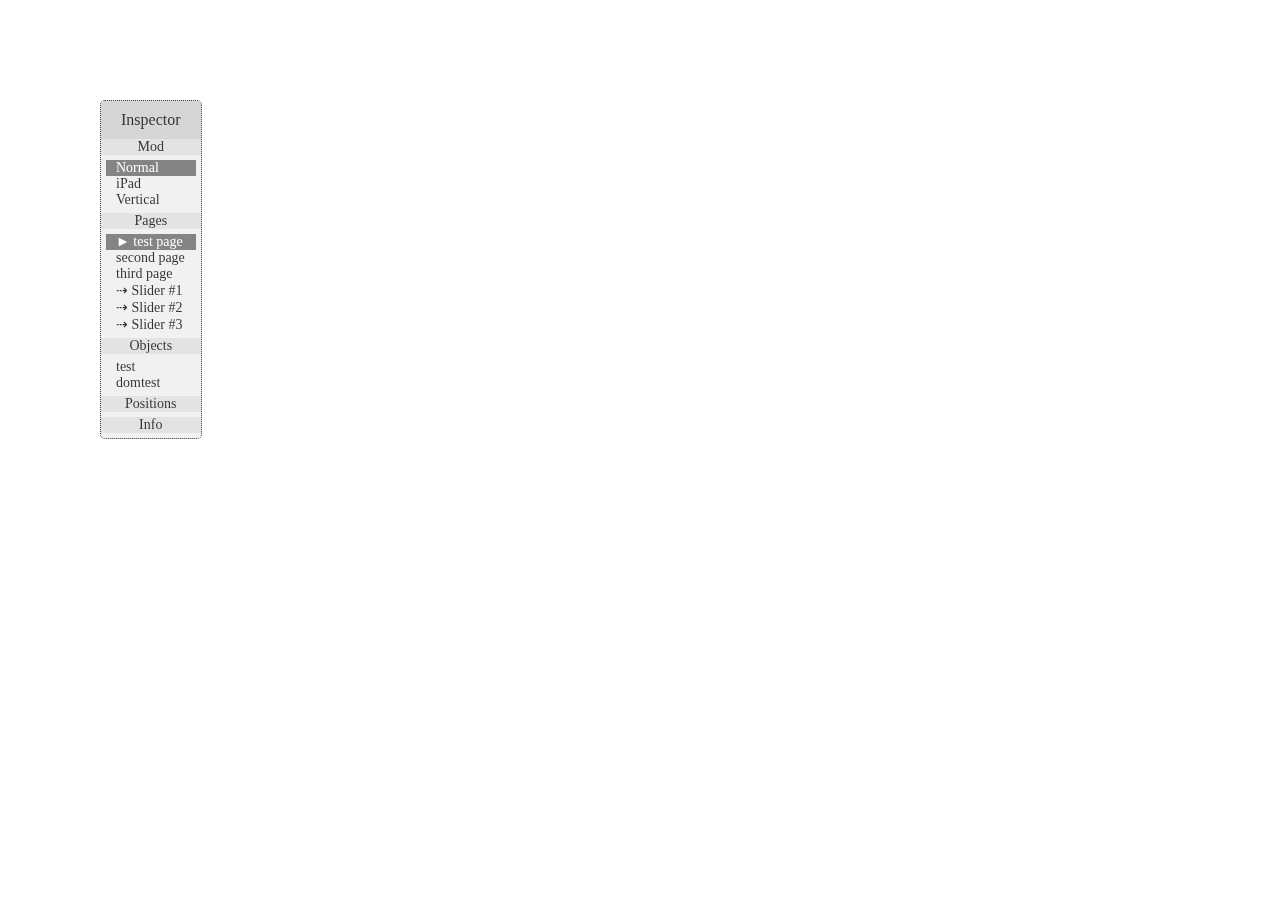
<file: index.html>
<meta http-equiv="Content-Type" content="text/html; charset=UTF-8">
<meta name="viewport" content="width=device-width">
<html>
<head>
    <!-- import jquery library -->
    <title></title>
    <script src="jquery.js"></script>
    <script src="jquery.rotate.js"></script>
    <script src="jquery-ui-1.11.4/jquery-ui.min.js"></script>
    <script src="library.js"></script>
    <script src="meta.js"></script>
    <script src="configurator.js"></script>
    <script src="inspector.js"></script>
    <script src="manager.js"></script>
    <script src="slider.js"></script>
    <script src="page.js"></script>
    <script src="object.js"></script>
    <link href="jquery-ui-1.11.4/jquery-ui.min.css" rel="stylesheet" type="text/css">
    <link href="keynote.css" rel="stylesheet" type="text/css">
    <link href="object.css" rel="stylesheet" type="text/css">
    <link href="inspector.css" rel="stylesheet" type="text/css">
    <script>
        
        // create meta and manager objects
        var meta = new meta();
        var manager = new manager();
		manager.mods = ["iPad", "Vertical"];
        
        // create objects
        var test = new object("test", meta);
        test.add_state(0, 0, 0, 0, 0);
        test.add_state(50, 0, 50, 200, 1);
		var test_complete = function(){
			console.log("Hello world");
		};
		test.add_callback(1, "complete", test_complete);
        test.add_state(50, 0, 50, 100, 1);
        test.auto_reset = false;
		
        var testa = new object("testa", meta);
        testa.add_state(150, 0, 50, 0, 1);
        testa.add_state(50, 0, 50, 0, 1);
        testa.add_state(-50, 0, 50, 0, 1);
        
        var testb = new object("testb", meta);
        testb.add_state(150, 0, 50, 0, 1);
        testb.add_state(50, 0, 50, 0, 1);
        testb.add_state(-50, 0, 50, 0, 1);
        
        var testc = new object("testc", meta);
        testc.add_state(150, 0, 50, 0, 1);
        testc.add_state(50, 0, 50, 0, 1);
        testc.add_state(-50, 0, 50, 0, 1);
		
		testa.default_exit_location = 2;
		testb.default_exit_location = 2;
		testc.default_exit_location = 2;
        
        var domtest = new object("domtest", meta);
        domtest.add_state(100, 100, 10, 100, 1);
        domtest.add_state(100, -100, 10, 100, 1);
		domtest.auto_reset = false;
        
        var test2 = new object("test2", meta);
        test2.add_state(50, 0, 100, 10, 0);
        test2.add_state(50, 0, 50, 220, 1);
        test2.add_easing(1, "easeOutElastic");
        test2.add_state(50, 0, 0, -10, 0);
        test2.default_exit_location = 2;
        
        var imgtest = new object("test3", meta);
        imgtest.add_state(-50, 0, 50, 0, 1);
        imgtest.add_size_transform(0, 100, -40, 100, -40);
        imgtest.add_state(50, 0, 50, 0, 1);
        imgtest.add_size_transform(1, 100, -40, 100, -40);
        imgtest.add_size_transform(1, 50, -40, 50, -40, 0);
        imgtest.add_state(25, 0, 25, 0, 1);
        imgtest.add_size_transform(2, 50, 0, 50, 0);
        imgtest.add_rotate_transform(2, 180);
        imgtest.auto_reset = false;
        imgtest.set_z_index(-1);
        imgtest.set_image_scale_mode("cover");

        // create pages
        var page1 = new page('test page', manager);
		var page1_callback = function() {
			console.log("Page Loaded");
		}
        manager.add(page1);
		page1.add_callback("animation_complete", page1_callback);
        page1.add(test, 1, 1000, 1000);
        page1.add(domtest, 1, 1000, 1000);
        
        var page2 = new page('second page', manager);
        manager.add(page2);
        page2.add(test, 2, 500, 1000);
        page2.add(test2, 1, 1000, 1000);
        page2.add(imgtest, 1, 0, 1000);
        
        var page3 = new page('third page', manager);
        manager.add(page3);
        page3.add(imgtest, 2, 0, 1000);
        page3.add(imgtest, 2, 1000, 1000);
		page3.add_callback("animation_complete", page1_callback);
		
		
		// slider
		pages1 = new page("Slider #1", manager);
		manager.add(pages1);
		pages1.add(testa, 1, 1000, 1000);
		pages1.add(domtest, 1, 1000, 1000);
        
		pages2 = new page("Slider #2", manager);
		manager.add(pages2);
		pages2.add(testb, 1, 1000, 1000);
		pages2.add(domtest, 1, 1000, 1000);
        
		pages3 = new page("Slider #3", manager);
		manager.add(pages3);
		pages3.add(testc, 1, 1000, 1000);
		pages3.add(domtest, 1, 1000, 1000);
		
		pages1.add(testa, 1, 2500, 1000);
		pages2.add(testb, 1, 2500, 1000);
		pages3.add(testc, 1, 2500, 1000);
		
		pages1.add_callback("animation_complete", page1_callback);
		
		testslider = new slider(manager);
		testslider.add(pages1);
		testslider.add(pages2);
		testslider.add(pages3);
		
		testslider.set_intro(page1);
		testslider.callback = function (id) {
			//console.log("id: "+ id);
		};
		
        // create inspector
        var inspector = new inspector(manager);
        
        // create listener
        $(window).resize(function(){
            meta.update();
            manager.refresh();
        });
 
        $(window).load(function(){
            inspector.enable("body");
            test.init("body", "<div>HELLO</div>");
            testa.init("body", "HELLOPAGE1");
            testb.init("body", "HELLOPAGE2");
            testc.init("body", "HELLOPAGE3");
            domtest.init_with_selector("#domtest");
            test2.init("body", "<div>WORLD</div>");
            imgtest.init_with_image("body", "img/test.jpg");
			
			testslider.init();
            
            manager.goto_page(0);
			
        });
    </script>
</head>
<body>
    <div id="domtest">
        <img src="img/icon.png">
        <p>Hello World</p>
    </div>
</body>
</html>
</file>
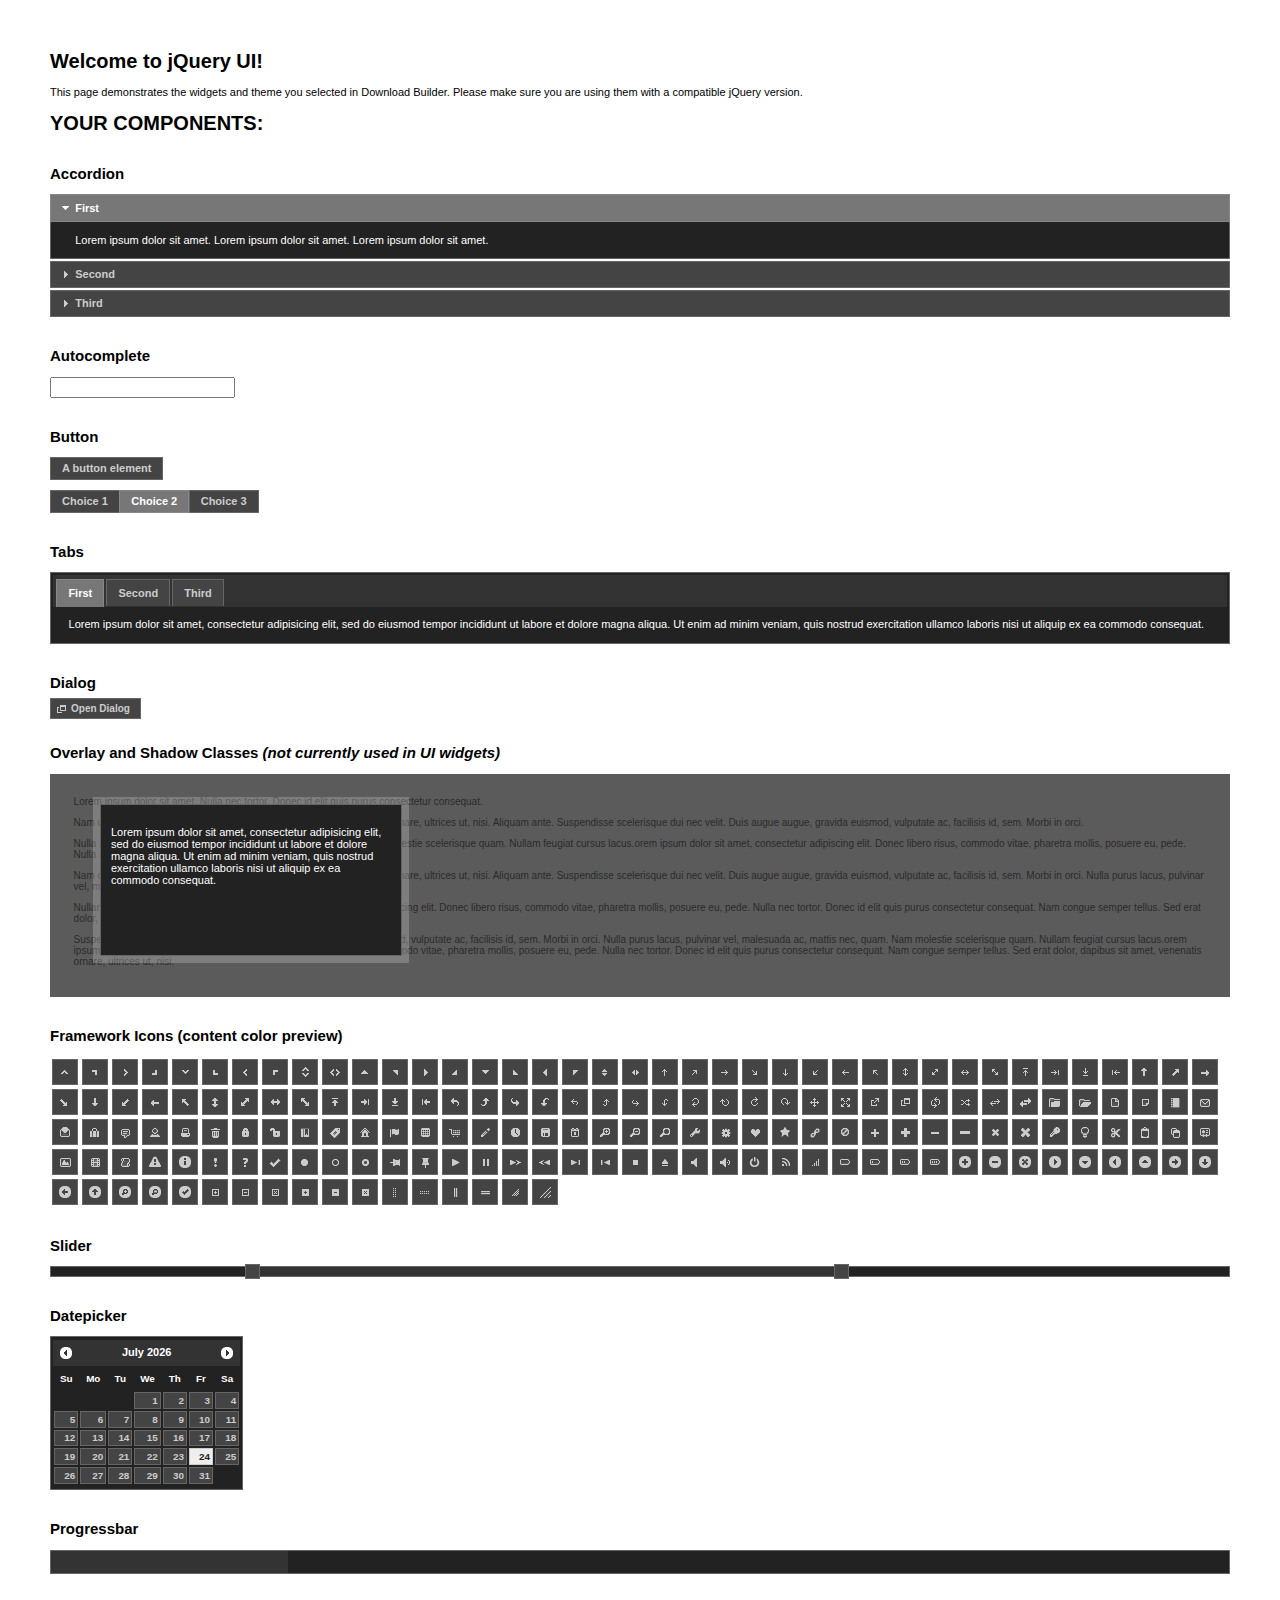
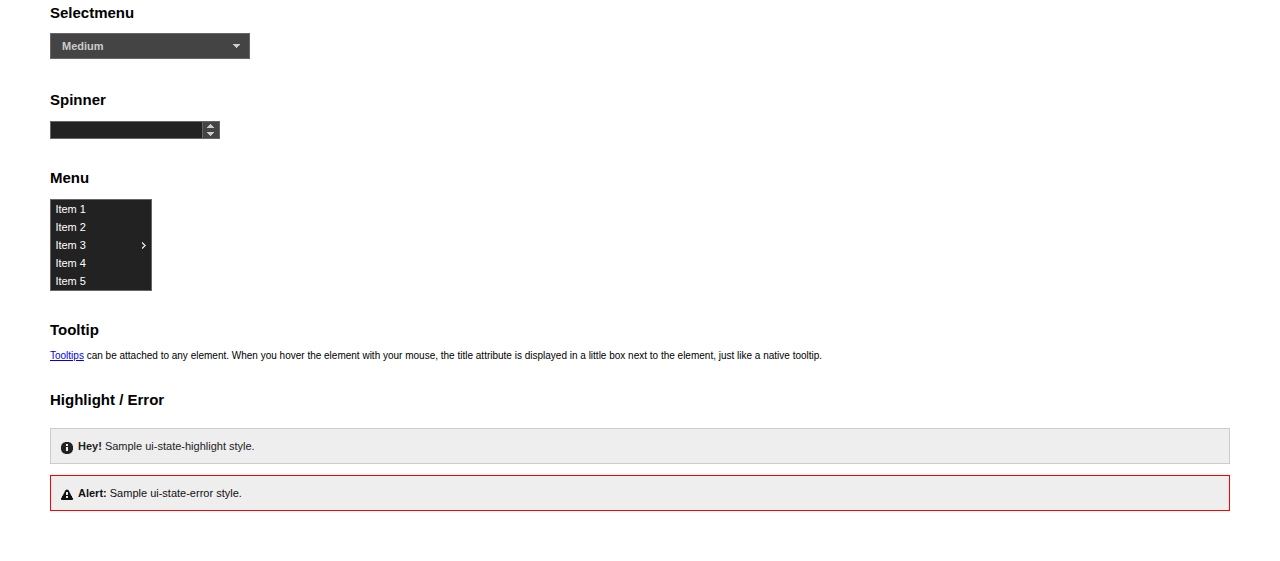
<file: jquery-ui-1.11.4/index.html>
<!doctype html>
<html lang="us">
<head>
	<meta charset="utf-8">
	<title>jQuery UI Example Page</title>
	<link href="jquery-ui.css" rel="stylesheet">
	<style>
	body{
		font: 62.5% "Trebuchet MS", sans-serif;
		margin: 50px;
	}
	.demoHeaders {
		margin-top: 2em;
	}
	#dialog-link {
		padding: .4em 1em .4em 20px;
		text-decoration: none;
		position: relative;
	}
	#dialog-link span.ui-icon {
		margin: 0 5px 0 0;
		position: absolute;
		left: .2em;
		top: 50%;
		margin-top: -8px;
	}
	#icons {
		margin: 0;
		padding: 0;
	}
	#icons li {
		margin: 2px;
		position: relative;
		padding: 4px 0;
		cursor: pointer;
		float: left;
		list-style: none;
	}
	#icons span.ui-icon {
		float: left;
		margin: 0 4px;
	}
	.fakewindowcontain .ui-widget-overlay {
		position: absolute;
	}
	select {
		width: 200px;
	}
	</style>
</head>
<body>

<h1>Welcome to jQuery UI!</h1>

<div class="ui-widget">
	<p>This page demonstrates the widgets and theme you selected in Download Builder. Please make sure you are using them with a compatible jQuery version.</p>
</div>

<h1>YOUR COMPONENTS:</h1>


<!-- Accordion -->
<h2 class="demoHeaders">Accordion</h2>
<div id="accordion">
	<h3>First</h3>
	<div>Lorem ipsum dolor sit amet. Lorem ipsum dolor sit amet. Lorem ipsum dolor sit amet.</div>
	<h3>Second</h3>
	<div>Phasellus mattis tincidunt nibh.</div>
	<h3>Third</h3>
	<div>Nam dui erat, auctor a, dignissim quis.</div>
</div>



<!-- Autocomplete -->
<h2 class="demoHeaders">Autocomplete</h2>
<div>
	<input id="autocomplete" title="type &quot;a&quot;">
</div>



<!-- Button -->
<h2 class="demoHeaders">Button</h2>
<button id="button">A button element</button>
<form style="margin-top: 1em;">
	<div id="radioset">
		<input type="radio" id="radio1" name="radio"><label for="radio1">Choice 1</label>
		<input type="radio" id="radio2" name="radio" checked="checked"><label for="radio2">Choice 2</label>
		<input type="radio" id="radio3" name="radio"><label for="radio3">Choice 3</label>
	</div>
</form>



<!-- Tabs -->
<h2 class="demoHeaders">Tabs</h2>
<div id="tabs">
	<ul>
		<li><a href="#tabs-1">First</a></li>
		<li><a href="#tabs-2">Second</a></li>
		<li><a href="#tabs-3">Third</a></li>
	</ul>
	<div id="tabs-1">Lorem ipsum dolor sit amet, consectetur adipisicing elit, sed do eiusmod tempor incididunt ut labore et dolore magna aliqua. Ut enim ad minim veniam, quis nostrud exercitation ullamco laboris nisi ut aliquip ex ea commodo consequat.</div>
	<div id="tabs-2">Phasellus mattis tincidunt nibh. Cras orci urna, blandit id, pretium vel, aliquet ornare, felis. Maecenas scelerisque sem non nisl. Fusce sed lorem in enim dictum bibendum.</div>
	<div id="tabs-3">Nam dui erat, auctor a, dignissim quis, sollicitudin eu, felis. Pellentesque nisi urna, interdum eget, sagittis et, consequat vestibulum, lacus. Mauris porttitor ullamcorper augue.</div>
</div>



<!-- Dialog NOTE: Dialog is not generated by UI in this demo so it can be visually styled in themeroller-->
<h2 class="demoHeaders">Dialog</h2>
<p><a href="#" id="dialog-link" class="ui-state-default ui-corner-all"><span class="ui-icon ui-icon-newwin"></span>Open Dialog</a></p>

<h2 class="demoHeaders">Overlay and Shadow Classes <em>(not currently used in UI widgets)</em></h2>
<div style="position: relative; width: 96%; height: 200px; padding:1% 2%; overflow:hidden;" class="fakewindowcontain">
	<p>Lorem ipsum dolor sit amet,  Nulla nec tortor. Donec id elit quis purus consectetur consequat. </p><p>Nam congue semper tellus. Sed erat dolor, dapibus sit amet, venenatis ornare, ultrices ut, nisi. Aliquam ante. Suspendisse scelerisque dui nec velit. Duis augue augue, gravida euismod, vulputate ac, facilisis id, sem. Morbi in orci. </p><p>Nulla purus lacus, pulvinar vel, malesuada ac, mattis nec, quam. Nam molestie scelerisque quam. Nullam feugiat cursus lacus.orem ipsum dolor sit amet, consectetur adipiscing elit. Donec libero risus, commodo vitae, pharetra mollis, posuere eu, pede. Nulla nec tortor. Donec id elit quis purus consectetur consequat. </p><p>Nam congue semper tellus. Sed erat dolor, dapibus sit amet, venenatis ornare, ultrices ut, nisi. Aliquam ante. Suspendisse scelerisque dui nec velit. Duis augue augue, gravida euismod, vulputate ac, facilisis id, sem. Morbi in orci. Nulla purus lacus, pulvinar vel, malesuada ac, mattis nec, quam. Nam molestie scelerisque quam. </p><p>Nullam feugiat cursus lacus.orem ipsum dolor sit amet, consectetur adipiscing elit. Donec libero risus, commodo vitae, pharetra mollis, posuere eu, pede. Nulla nec tortor. Donec id elit quis purus consectetur consequat. Nam congue semper tellus. Sed erat dolor, dapibus sit amet, venenatis ornare, ultrices ut, nisi. Aliquam ante. </p><p>Suspendisse scelerisque dui nec velit. Duis augue augue, gravida euismod, vulputate ac, facilisis id, sem. Morbi in orci. Nulla purus lacus, pulvinar vel, malesuada ac, mattis nec, quam. Nam molestie scelerisque quam. Nullam feugiat cursus lacus.orem ipsum dolor sit amet, consectetur adipiscing elit. Donec libero risus, commodo vitae, pharetra mollis, posuere eu, pede. Nulla nec tortor. Donec id elit quis purus consectetur consequat. Nam congue semper tellus. Sed erat dolor, dapibus sit amet, venenatis ornare, ultrices ut, nisi. </p>

	<!-- ui-dialog -->
	<div class="ui-overlay"><div class="ui-widget-overlay"></div><div class="ui-widget-shadow ui-corner-all" style="width: 302px; height: 152px; position: absolute; left: 50px; top: 30px;"></div></div>
	<div style="position: absolute; width: 280px; height: 130px;left: 50px; top: 30px; padding: 10px;" class="ui-widget ui-widget-content ui-corner-all">
		<div class="ui-dialog-content ui-widget-content" style="background: none; border: 0;">
			<p>Lorem ipsum dolor sit amet, consectetur adipisicing elit, sed do eiusmod tempor incididunt ut labore et dolore magna aliqua. Ut enim ad minim veniam, quis nostrud exercitation ullamco laboris nisi ut aliquip ex ea commodo consequat.</p>
		</div>
	</div>

</div>

<!-- ui-dialog -->
<div id="dialog" title="Dialog Title">
	<p>Lorem ipsum dolor sit amet, consectetur adipisicing elit, sed do eiusmod tempor incididunt ut labore et dolore magna aliqua. Ut enim ad minim veniam, quis nostrud exercitation ullamco laboris nisi ut aliquip ex ea commodo consequat.</p>
</div>



<h2 class="demoHeaders">Framework Icons (content color preview)</h2>
<ul id="icons" class="ui-widget ui-helper-clearfix">
	<li class="ui-state-default ui-corner-all" title=".ui-icon-carat-1-n"><span class="ui-icon ui-icon-carat-1-n"></span></li>
	<li class="ui-state-default ui-corner-all" title=".ui-icon-carat-1-ne"><span class="ui-icon ui-icon-carat-1-ne"></span></li>
	<li class="ui-state-default ui-corner-all" title=".ui-icon-carat-1-e"><span class="ui-icon ui-icon-carat-1-e"></span></li>
	<li class="ui-state-default ui-corner-all" title=".ui-icon-carat-1-se"><span class="ui-icon ui-icon-carat-1-se"></span></li>
	<li class="ui-state-default ui-corner-all" title=".ui-icon-carat-1-s"><span class="ui-icon ui-icon-carat-1-s"></span></li>
	<li class="ui-state-default ui-corner-all" title=".ui-icon-carat-1-sw"><span class="ui-icon ui-icon-carat-1-sw"></span></li>
	<li class="ui-state-default ui-corner-all" title=".ui-icon-carat-1-w"><span class="ui-icon ui-icon-carat-1-w"></span></li>
	<li class="ui-state-default ui-corner-all" title=".ui-icon-carat-1-nw"><span class="ui-icon ui-icon-carat-1-nw"></span></li>
	<li class="ui-state-default ui-corner-all" title=".ui-icon-carat-2-n-s"><span class="ui-icon ui-icon-carat-2-n-s"></span></li>
	<li class="ui-state-default ui-corner-all" title=".ui-icon-carat-2-e-w"><span class="ui-icon ui-icon-carat-2-e-w"></span></li>
	<li class="ui-state-default ui-corner-all" title=".ui-icon-triangle-1-n"><span class="ui-icon ui-icon-triangle-1-n"></span></li>
	<li class="ui-state-default ui-corner-all" title=".ui-icon-triangle-1-ne"><span class="ui-icon ui-icon-triangle-1-ne"></span></li>
	<li class="ui-state-default ui-corner-all" title=".ui-icon-triangle-1-e"><span class="ui-icon ui-icon-triangle-1-e"></span></li>
	<li class="ui-state-default ui-corner-all" title=".ui-icon-triangle-1-se"><span class="ui-icon ui-icon-triangle-1-se"></span></li>
	<li class="ui-state-default ui-corner-all" title=".ui-icon-triangle-1-s"><span class="ui-icon ui-icon-triangle-1-s"></span></li>
	<li class="ui-state-default ui-corner-all" title=".ui-icon-triangle-1-sw"><span class="ui-icon ui-icon-triangle-1-sw"></span></li>
	<li class="ui-state-default ui-corner-all" title=".ui-icon-triangle-1-w"><span class="ui-icon ui-icon-triangle-1-w"></span></li>
	<li class="ui-state-default ui-corner-all" title=".ui-icon-triangle-1-nw"><span class="ui-icon ui-icon-triangle-1-nw"></span></li>
	<li class="ui-state-default ui-corner-all" title=".ui-icon-triangle-2-n-s"><span class="ui-icon ui-icon-triangle-2-n-s"></span></li>
	<li class="ui-state-default ui-corner-all" title=".ui-icon-triangle-2-e-w"><span class="ui-icon ui-icon-triangle-2-e-w"></span></li>
	<li class="ui-state-default ui-corner-all" title=".ui-icon-arrow-1-n"><span class="ui-icon ui-icon-arrow-1-n"></span></li>
	<li class="ui-state-default ui-corner-all" title=".ui-icon-arrow-1-ne"><span class="ui-icon ui-icon-arrow-1-ne"></span></li>
	<li class="ui-state-default ui-corner-all" title=".ui-icon-arrow-1-e"><span class="ui-icon ui-icon-arrow-1-e"></span></li>
	<li class="ui-state-default ui-corner-all" title=".ui-icon-arrow-1-se"><span class="ui-icon ui-icon-arrow-1-se"></span></li>
	<li class="ui-state-default ui-corner-all" title=".ui-icon-arrow-1-s"><span class="ui-icon ui-icon-arrow-1-s"></span></li>
	<li class="ui-state-default ui-corner-all" title=".ui-icon-arrow-1-sw"><span class="ui-icon ui-icon-arrow-1-sw"></span></li>
	<li class="ui-state-default ui-corner-all" title=".ui-icon-arrow-1-w"><span class="ui-icon ui-icon-arrow-1-w"></span></li>
	<li class="ui-state-default ui-corner-all" title=".ui-icon-arrow-1-nw"><span class="ui-icon ui-icon-arrow-1-nw"></span></li>
	<li class="ui-state-default ui-corner-all" title=".ui-icon-arrow-2-n-s"><span class="ui-icon ui-icon-arrow-2-n-s"></span></li>
	<li class="ui-state-default ui-corner-all" title=".ui-icon-arrow-2-ne-sw"><span class="ui-icon ui-icon-arrow-2-ne-sw"></span></li>
	<li class="ui-state-default ui-corner-all" title=".ui-icon-arrow-2-e-w"><span class="ui-icon ui-icon-arrow-2-e-w"></span></li>
	<li class="ui-state-default ui-corner-all" title=".ui-icon-arrow-2-se-nw"><span class="ui-icon ui-icon-arrow-2-se-nw"></span></li>
	<li class="ui-state-default ui-corner-all" title=".ui-icon-arrowstop-1-n"><span class="ui-icon ui-icon-arrowstop-1-n"></span></li>
	<li class="ui-state-default ui-corner-all" title=".ui-icon-arrowstop-1-e"><span class="ui-icon ui-icon-arrowstop-1-e"></span></li>
	<li class="ui-state-default ui-corner-all" title=".ui-icon-arrowstop-1-s"><span class="ui-icon ui-icon-arrowstop-1-s"></span></li>
	<li class="ui-state-default ui-corner-all" title=".ui-icon-arrowstop-1-w"><span class="ui-icon ui-icon-arrowstop-1-w"></span></li>
	<li class="ui-state-default ui-corner-all" title=".ui-icon-arrowthick-1-n"><span class="ui-icon ui-icon-arrowthick-1-n"></span></li>
	<li class="ui-state-default ui-corner-all" title=".ui-icon-arrowthick-1-ne"><span class="ui-icon ui-icon-arrowthick-1-ne"></span></li>
	<li class="ui-state-default ui-corner-all" title=".ui-icon-arrowthick-1-e"><span class="ui-icon ui-icon-arrowthick-1-e"></span></li>
	<li class="ui-state-default ui-corner-all" title=".ui-icon-arrowthick-1-se"><span class="ui-icon ui-icon-arrowthick-1-se"></span></li>
	<li class="ui-state-default ui-corner-all" title=".ui-icon-arrowthick-1-s"><span class="ui-icon ui-icon-arrowthick-1-s"></span></li>
	<li class="ui-state-default ui-corner-all" title=".ui-icon-arrowthick-1-sw"><span class="ui-icon ui-icon-arrowthick-1-sw"></span></li>
	<li class="ui-state-default ui-corner-all" title=".ui-icon-arrowthick-1-w"><span class="ui-icon ui-icon-arrowthick-1-w"></span></li>
	<li class="ui-state-default ui-corner-all" title=".ui-icon-arrowthick-1-nw"><span class="ui-icon ui-icon-arrowthick-1-nw"></span></li>
	<li class="ui-state-default ui-corner-all" title=".ui-icon-arrowthick-2-n-s"><span class="ui-icon ui-icon-arrowthick-2-n-s"></span></li>
	<li class="ui-state-default ui-corner-all" title=".ui-icon-arrowthick-2-ne-sw"><span class="ui-icon ui-icon-arrowthick-2-ne-sw"></span></li>
	<li class="ui-state-default ui-corner-all" title=".ui-icon-arrowthick-2-e-w"><span class="ui-icon ui-icon-arrowthick-2-e-w"></span></li>
	<li class="ui-state-default ui-corner-all" title=".ui-icon-arrowthick-2-se-nw"><span class="ui-icon ui-icon-arrowthick-2-se-nw"></span></li>
	<li class="ui-state-default ui-corner-all" title=".ui-icon-arrowthickstop-1-n"><span class="ui-icon ui-icon-arrowthickstop-1-n"></span></li>
	<li class="ui-state-default ui-corner-all" title=".ui-icon-arrowthickstop-1-e"><span class="ui-icon ui-icon-arrowthickstop-1-e"></span></li>
	<li class="ui-state-default ui-corner-all" title=".ui-icon-arrowthickstop-1-s"><span class="ui-icon ui-icon-arrowthickstop-1-s"></span></li>
	<li class="ui-state-default ui-corner-all" title=".ui-icon-arrowthickstop-1-w"><span class="ui-icon ui-icon-arrowthickstop-1-w"></span></li>
	<li class="ui-state-default ui-corner-all" title=".ui-icon-arrowreturnthick-1-w"><span class="ui-icon ui-icon-arrowreturnthick-1-w"></span></li>
	<li class="ui-state-default ui-corner-all" title=".ui-icon-arrowreturnthick-1-n"><span class="ui-icon ui-icon-arrowreturnthick-1-n"></span></li>
	<li class="ui-state-default ui-corner-all" title=".ui-icon-arrowreturnthick-1-e"><span class="ui-icon ui-icon-arrowreturnthick-1-e"></span></li>
	<li class="ui-state-default ui-corner-all" title=".ui-icon-arrowreturnthick-1-s"><span class="ui-icon ui-icon-arrowreturnthick-1-s"></span></li>
	<li class="ui-state-default ui-corner-all" title=".ui-icon-arrowreturn-1-w"><span class="ui-icon ui-icon-arrowreturn-1-w"></span></li>
	<li class="ui-state-default ui-corner-all" title=".ui-icon-arrowreturn-1-n"><span class="ui-icon ui-icon-arrowreturn-1-n"></span></li>
	<li class="ui-state-default ui-corner-all" title=".ui-icon-arrowreturn-1-e"><span class="ui-icon ui-icon-arrowreturn-1-e"></span></li>
	<li class="ui-state-default ui-corner-all" title=".ui-icon-arrowreturn-1-s"><span class="ui-icon ui-icon-arrowreturn-1-s"></span></li>
	<li class="ui-state-default ui-corner-all" title=".ui-icon-arrowrefresh-1-w"><span class="ui-icon ui-icon-arrowrefresh-1-w"></span></li>
	<li class="ui-state-default ui-corner-all" title=".ui-icon-arrowrefresh-1-n"><span class="ui-icon ui-icon-arrowrefresh-1-n"></span></li>
	<li class="ui-state-default ui-corner-all" title=".ui-icon-arrowrefresh-1-e"><span class="ui-icon ui-icon-arrowrefresh-1-e"></span></li>
	<li class="ui-state-default ui-corner-all" title=".ui-icon-arrowrefresh-1-s"><span class="ui-icon ui-icon-arrowrefresh-1-s"></span></li>
	<li class="ui-state-default ui-corner-all" title=".ui-icon-arrow-4"><span class="ui-icon ui-icon-arrow-4"></span></li>
	<li class="ui-state-default ui-corner-all" title=".ui-icon-arrow-4-diag"><span class="ui-icon ui-icon-arrow-4-diag"></span></li>
	<li class="ui-state-default ui-corner-all" title=".ui-icon-extlink"><span class="ui-icon ui-icon-extlink"></span></li>
	<li class="ui-state-default ui-corner-all" title=".ui-icon-newwin"><span class="ui-icon ui-icon-newwin"></span></li>
	<li class="ui-state-default ui-corner-all" title=".ui-icon-refresh"><span class="ui-icon ui-icon-refresh"></span></li>
	<li class="ui-state-default ui-corner-all" title=".ui-icon-shuffle"><span class="ui-icon ui-icon-shuffle"></span></li>
	<li class="ui-state-default ui-corner-all" title=".ui-icon-transfer-e-w"><span class="ui-icon ui-icon-transfer-e-w"></span></li>
	<li class="ui-state-default ui-corner-all" title=".ui-icon-transferthick-e-w"><span class="ui-icon ui-icon-transferthick-e-w"></span></li>
	<li class="ui-state-default ui-corner-all" title=".ui-icon-folder-collapsed"><span class="ui-icon ui-icon-folder-collapsed"></span></li>
	<li class="ui-state-default ui-corner-all" title=".ui-icon-folder-open"><span class="ui-icon ui-icon-folder-open"></span></li>
	<li class="ui-state-default ui-corner-all" title=".ui-icon-document"><span class="ui-icon ui-icon-document"></span></li>
	<li class="ui-state-default ui-corner-all" title=".ui-icon-document-b"><span class="ui-icon ui-icon-document-b"></span></li>
	<li class="ui-state-default ui-corner-all" title=".ui-icon-note"><span class="ui-icon ui-icon-note"></span></li>
	<li class="ui-state-default ui-corner-all" title=".ui-icon-mail-closed"><span class="ui-icon ui-icon-mail-closed"></span></li>
	<li class="ui-state-default ui-corner-all" title=".ui-icon-mail-open"><span class="ui-icon ui-icon-mail-open"></span></li>
	<li class="ui-state-default ui-corner-all" title=".ui-icon-suitcase"><span class="ui-icon ui-icon-suitcase"></span></li>
	<li class="ui-state-default ui-corner-all" title=".ui-icon-comment"><span class="ui-icon ui-icon-comment"></span></li>
	<li class="ui-state-default ui-corner-all" title=".ui-icon-person"><span class="ui-icon ui-icon-person"></span></li>
	<li class="ui-state-default ui-corner-all" title=".ui-icon-print"><span class="ui-icon ui-icon-print"></span></li>
	<li class="ui-state-default ui-corner-all" title=".ui-icon-trash"><span class="ui-icon ui-icon-trash"></span></li>
	<li class="ui-state-default ui-corner-all" title=".ui-icon-locked"><span class="ui-icon ui-icon-locked"></span></li>
	<li class="ui-state-default ui-corner-all" title=".ui-icon-unlocked"><span class="ui-icon ui-icon-unlocked"></span></li>
	<li class="ui-state-default ui-corner-all" title=".ui-icon-bookmark"><span class="ui-icon ui-icon-bookmark"></span></li>
	<li class="ui-state-default ui-corner-all" title=".ui-icon-tag"><span class="ui-icon ui-icon-tag"></span></li>
	<li class="ui-state-default ui-corner-all" title=".ui-icon-home"><span class="ui-icon ui-icon-home"></span></li>
	<li class="ui-state-default ui-corner-all" title=".ui-icon-flag"><span class="ui-icon ui-icon-flag"></span></li>
	<li class="ui-state-default ui-corner-all" title=".ui-icon-calculator"><span class="ui-icon ui-icon-calculator"></span></li>
	<li class="ui-state-default ui-corner-all" title=".ui-icon-cart"><span class="ui-icon ui-icon-cart"></span></li>
	<li class="ui-state-default ui-corner-all" title=".ui-icon-pencil"><span class="ui-icon ui-icon-pencil"></span></li>
	<li class="ui-state-default ui-corner-all" title=".ui-icon-clock"><span class="ui-icon ui-icon-clock"></span></li>
	<li class="ui-state-default ui-corner-all" title=".ui-icon-disk"><span class="ui-icon ui-icon-disk"></span></li>
	<li class="ui-state-default ui-corner-all" title=".ui-icon-calendar"><span class="ui-icon ui-icon-calendar"></span></li>
	<li class="ui-state-default ui-corner-all" title=".ui-icon-zoomin"><span class="ui-icon ui-icon-zoomin"></span></li>
	<li class="ui-state-default ui-corner-all" title=".ui-icon-zoomout"><span class="ui-icon ui-icon-zoomout"></span></li>
	<li class="ui-state-default ui-corner-all" title=".ui-icon-search"><span class="ui-icon ui-icon-search"></span></li>
	<li class="ui-state-default ui-corner-all" title=".ui-icon-wrench"><span class="ui-icon ui-icon-wrench"></span></li>
	<li class="ui-state-default ui-corner-all" title=".ui-icon-gear"><span class="ui-icon ui-icon-gear"></span></li>
	<li class="ui-state-default ui-corner-all" title=".ui-icon-heart"><span class="ui-icon ui-icon-heart"></span></li>
	<li class="ui-state-default ui-corner-all" title=".ui-icon-star"><span class="ui-icon ui-icon-star"></span></li>
	<li class="ui-state-default ui-corner-all" title=".ui-icon-link"><span class="ui-icon ui-icon-link"></span></li>
	<li class="ui-state-default ui-corner-all" title=".ui-icon-cancel"><span class="ui-icon ui-icon-cancel"></span></li>
	<li class="ui-state-default ui-corner-all" title=".ui-icon-plus"><span class="ui-icon ui-icon-plus"></span></li>
	<li class="ui-state-default ui-corner-all" title=".ui-icon-plusthick"><span class="ui-icon ui-icon-plusthick"></span></li>
	<li class="ui-state-default ui-corner-all" title=".ui-icon-minus"><span class="ui-icon ui-icon-minus"></span></li>
	<li class="ui-state-default ui-corner-all" title=".ui-icon-minusthick"><span class="ui-icon ui-icon-minusthick"></span></li>
	<li class="ui-state-default ui-corner-all" title=".ui-icon-close"><span class="ui-icon ui-icon-close"></span></li>
	<li class="ui-state-default ui-corner-all" title=".ui-icon-closethick"><span class="ui-icon ui-icon-closethick"></span></li>
	<li class="ui-state-default ui-corner-all" title=".ui-icon-key"><span class="ui-icon ui-icon-key"></span></li>
	<li class="ui-state-default ui-corner-all" title=".ui-icon-lightbulb"><span class="ui-icon ui-icon-lightbulb"></span></li>
	<li class="ui-state-default ui-corner-all" title=".ui-icon-scissors"><span class="ui-icon ui-icon-scissors"></span></li>
	<li class="ui-state-default ui-corner-all" title=".ui-icon-clipboard"><span class="ui-icon ui-icon-clipboard"></span></li>
	<li class="ui-state-default ui-corner-all" title=".ui-icon-copy"><span class="ui-icon ui-icon-copy"></span></li>
	<li class="ui-state-default ui-corner-all" title=".ui-icon-contact"><span class="ui-icon ui-icon-contact"></span></li>
	<li class="ui-state-default ui-corner-all" title=".ui-icon-image"><span class="ui-icon ui-icon-image"></span></li>
	<li class="ui-state-default ui-corner-all" title=".ui-icon-video"><span class="ui-icon ui-icon-video"></span></li>
	<li class="ui-state-default ui-corner-all" title=".ui-icon-script"><span class="ui-icon ui-icon-script"></span></li>
	<li class="ui-state-default ui-corner-all" title=".ui-icon-alert"><span class="ui-icon ui-icon-alert"></span></li>
	<li class="ui-state-default ui-corner-all" title=".ui-icon-info"><span class="ui-icon ui-icon-info"></span></li>
	<li class="ui-state-default ui-corner-all" title=".ui-icon-notice"><span class="ui-icon ui-icon-notice"></span></li>
	<li class="ui-state-default ui-corner-all" title=".ui-icon-help"><span class="ui-icon ui-icon-help"></span></li>
	<li class="ui-state-default ui-corner-all" title=".ui-icon-check"><span class="ui-icon ui-icon-check"></span></li>
	<li class="ui-state-default ui-corner-all" title=".ui-icon-bullet"><span class="ui-icon ui-icon-bullet"></span></li>
	<li class="ui-state-default ui-corner-all" title=".ui-icon-radio-off"><span class="ui-icon ui-icon-radio-off"></span></li>
	<li class="ui-state-default ui-corner-all" title=".ui-icon-radio-on"><span class="ui-icon ui-icon-radio-on"></span></li>
	<li class="ui-state-default ui-corner-all" title=".ui-icon-pin-w"><span class="ui-icon ui-icon-pin-w"></span></li>
	<li class="ui-state-default ui-corner-all" title=".ui-icon-pin-s"><span class="ui-icon ui-icon-pin-s"></span></li>
	<li class="ui-state-default ui-corner-all" title=".ui-icon-play"><span class="ui-icon ui-icon-play"></span></li>
	<li class="ui-state-default ui-corner-all" title=".ui-icon-pause"><span class="ui-icon ui-icon-pause"></span></li>
	<li class="ui-state-default ui-corner-all" title=".ui-icon-seek-next"><span class="ui-icon ui-icon-seek-next"></span></li>
	<li class="ui-state-default ui-corner-all" title=".ui-icon-seek-prev"><span class="ui-icon ui-icon-seek-prev"></span></li>
	<li class="ui-state-default ui-corner-all" title=".ui-icon-seek-end"><span class="ui-icon ui-icon-seek-end"></span></li>
	<li class="ui-state-default ui-corner-all" title=".ui-icon-seek-first"><span class="ui-icon ui-icon-seek-first"></span></li>
	<li class="ui-state-default ui-corner-all" title=".ui-icon-stop"><span class="ui-icon ui-icon-stop"></span></li>
	<li class="ui-state-default ui-corner-all" title=".ui-icon-eject"><span class="ui-icon ui-icon-eject"></span></li>
	<li class="ui-state-default ui-corner-all" title=".ui-icon-volume-off"><span class="ui-icon ui-icon-volume-off"></span></li>
	<li class="ui-state-default ui-corner-all" title=".ui-icon-volume-on"><span class="ui-icon ui-icon-volume-on"></span></li>
	<li class="ui-state-default ui-corner-all" title=".ui-icon-power"><span class="ui-icon ui-icon-power"></span></li>
	<li class="ui-state-default ui-corner-all" title=".ui-icon-signal-diag"><span class="ui-icon ui-icon-signal-diag"></span></li>
	<li class="ui-state-default ui-corner-all" title=".ui-icon-signal"><span class="ui-icon ui-icon-signal"></span></li>
	<li class="ui-state-default ui-corner-all" title=".ui-icon-battery-0"><span class="ui-icon ui-icon-battery-0"></span></li>
	<li class="ui-state-default ui-corner-all" title=".ui-icon-battery-1"><span class="ui-icon ui-icon-battery-1"></span></li>
	<li class="ui-state-default ui-corner-all" title=".ui-icon-battery-2"><span class="ui-icon ui-icon-battery-2"></span></li>
	<li class="ui-state-default ui-corner-all" title=".ui-icon-battery-3"><span class="ui-icon ui-icon-battery-3"></span></li>
	<li class="ui-state-default ui-corner-all" title=".ui-icon-circle-plus"><span class="ui-icon ui-icon-circle-plus"></span></li>
	<li class="ui-state-default ui-corner-all" title=".ui-icon-circle-minus"><span class="ui-icon ui-icon-circle-minus"></span></li>
	<li class="ui-state-default ui-corner-all" title=".ui-icon-circle-close"><span class="ui-icon ui-icon-circle-close"></span></li>
	<li class="ui-state-default ui-corner-all" title=".ui-icon-circle-triangle-e"><span class="ui-icon ui-icon-circle-triangle-e"></span></li>
	<li class="ui-state-default ui-corner-all" title=".ui-icon-circle-triangle-s"><span class="ui-icon ui-icon-circle-triangle-s"></span></li>
	<li class="ui-state-default ui-corner-all" title=".ui-icon-circle-triangle-w"><span class="ui-icon ui-icon-circle-triangle-w"></span></li>
	<li class="ui-state-default ui-corner-all" title=".ui-icon-circle-triangle-n"><span class="ui-icon ui-icon-circle-triangle-n"></span></li>
	<li class="ui-state-default ui-corner-all" title=".ui-icon-circle-arrow-e"><span class="ui-icon ui-icon-circle-arrow-e"></span></li>
	<li class="ui-state-default ui-corner-all" title=".ui-icon-circle-arrow-s"><span class="ui-icon ui-icon-circle-arrow-s"></span></li>
	<li class="ui-state-default ui-corner-all" title=".ui-icon-circle-arrow-w"><span class="ui-icon ui-icon-circle-arrow-w"></span></li>
	<li class="ui-state-default ui-corner-all" title=".ui-icon-circle-arrow-n"><span class="ui-icon ui-icon-circle-arrow-n"></span></li>
	<li class="ui-state-default ui-corner-all" title=".ui-icon-circle-zoomin"><span class="ui-icon ui-icon-circle-zoomin"></span></li>
	<li class="ui-state-default ui-corner-all" title=".ui-icon-circle-zoomout"><span class="ui-icon ui-icon-circle-zoomout"></span></li>
	<li class="ui-state-default ui-corner-all" title=".ui-icon-circle-check"><span class="ui-icon ui-icon-circle-check"></span></li>
	<li class="ui-state-default ui-corner-all" title=".ui-icon-circlesmall-plus"><span class="ui-icon ui-icon-circlesmall-plus"></span></li>
	<li class="ui-state-default ui-corner-all" title=".ui-icon-circlesmall-minus"><span class="ui-icon ui-icon-circlesmall-minus"></span></li>
	<li class="ui-state-default ui-corner-all" title=".ui-icon-circlesmall-close"><span class="ui-icon ui-icon-circlesmall-close"></span></li>
	<li class="ui-state-default ui-corner-all" title=".ui-icon-squaresmall-plus"><span class="ui-icon ui-icon-squaresmall-plus"></span></li>
	<li class="ui-state-default ui-corner-all" title=".ui-icon-squaresmall-minus"><span class="ui-icon ui-icon-squaresmall-minus"></span></li>
	<li class="ui-state-default ui-corner-all" title=".ui-icon-squaresmall-close"><span class="ui-icon ui-icon-squaresmall-close"></span></li>
	<li class="ui-state-default ui-corner-all" title=".ui-icon-grip-dotted-vertical"><span class="ui-icon ui-icon-grip-dotted-vertical"></span></li>
	<li class="ui-state-default ui-corner-all" title=".ui-icon-grip-dotted-horizontal"><span class="ui-icon ui-icon-grip-dotted-horizontal"></span></li>
	<li class="ui-state-default ui-corner-all" title=".ui-icon-grip-solid-vertical"><span class="ui-icon ui-icon-grip-solid-vertical"></span></li>
	<li class="ui-state-default ui-corner-all" title=".ui-icon-grip-solid-horizontal"><span class="ui-icon ui-icon-grip-solid-horizontal"></span></li>
	<li class="ui-state-default ui-corner-all" title=".ui-icon-gripsmall-diagonal-se"><span class="ui-icon ui-icon-gripsmall-diagonal-se"></span></li>
	<li class="ui-state-default ui-corner-all" title=".ui-icon-grip-diagonal-se"><span class="ui-icon ui-icon-grip-diagonal-se"></span></li>
</ul>


<!-- Slider -->
<h2 class="demoHeaders">Slider</h2>
<div id="slider"></div>



<!-- Datepicker -->
<h2 class="demoHeaders">Datepicker</h2>
<div id="datepicker"></div>



<!-- Progressbar -->
<h2 class="demoHeaders">Progressbar</h2>
<div id="progressbar"></div>



<!-- Progressbar -->
<h2 class="demoHeaders">Selectmenu</h2>
<select id="selectmenu">
	<option>Slower</option>
	<option>Slow</option>
	<option selected="selected">Medium</option>
	<option>Fast</option>
	<option>Faster</option>
</select>



<!-- Spinner -->
<h2 class="demoHeaders">Spinner</h2>
<input id="spinner">



<!-- Menu -->
<h2 class="demoHeaders">Menu</h2>
<ul style="width:100px;" id="menu">
	<li>Item 1</li>
	<li>Item 2</li>
	<li>Item 3
		<ul>
			<li>Item 3-1</li>
			<li>Item 3-2</li>
			<li>Item 3-3</li>
			<li>Item 3-4</li>
			<li>Item 3-5</li>
		</ul>
	</li>
	<li>Item 4</li>
	<li>Item 5</li>
</ul>



<!-- Tooltip -->
<h2 class="demoHeaders">Tooltip</h2>
<p id="tooltip">
	<a href="#" title="That&apos;s what this widget is">Tooltips</a> can be attached to any element. When you hover
the element with your mouse, the title attribute is displayed in a little box next to the element, just like a native tooltip.
</p>


<!-- Highlight / Error -->
<h2 class="demoHeaders">Highlight / Error</h2>
<div class="ui-widget">
	<div class="ui-state-highlight ui-corner-all" style="margin-top: 20px; padding: 0 .7em;">
		<p><span class="ui-icon ui-icon-info" style="float: left; margin-right: .3em;"></span>
		<strong>Hey!</strong> Sample ui-state-highlight style.</p>
	</div>
</div>
<br>
<div class="ui-widget">
	<div class="ui-state-error ui-corner-all" style="padding: 0 .7em;">
		<p><span class="ui-icon ui-icon-alert" style="float: left; margin-right: .3em;"></span>
		<strong>Alert:</strong> Sample ui-state-error style.</p>
	</div>
</div>

<script src="external/jquery/jquery.js"></script>
<script src="jquery-ui.js"></script>
<script>

$( "#accordion" ).accordion();



var availableTags = [
	"ActionScript",
	"AppleScript",
	"Asp",
	"BASIC",
	"C",
	"C++",
	"Clojure",
	"COBOL",
	"ColdFusion",
	"Erlang",
	"Fortran",
	"Groovy",
	"Haskell",
	"Java",
	"JavaScript",
	"Lisp",
	"Perl",
	"PHP",
	"Python",
	"Ruby",
	"Scala",
	"Scheme"
];
$( "#autocomplete" ).autocomplete({
	source: availableTags
});



$( "#button" ).button();
$( "#radioset" ).buttonset();



$( "#tabs" ).tabs();



$( "#dialog" ).dialog({
	autoOpen: false,
	width: 400,
	buttons: [
		{
			text: "Ok",
			click: function() {
				$( this ).dialog( "close" );
			}
		},
		{
			text: "Cancel",
			click: function() {
				$( this ).dialog( "close" );
			}
		}
	]
});

// Link to open the dialog
$( "#dialog-link" ).click(function( event ) {
	$( "#dialog" ).dialog( "open" );
	event.preventDefault();
});



$( "#datepicker" ).datepicker({
	inline: true
});



$( "#slider" ).slider({
	range: true,
	values: [ 17, 67 ]
});



$( "#progressbar" ).progressbar({
	value: 20
});



$( "#spinner" ).spinner();



$( "#menu" ).menu();



$( "#tooltip" ).tooltip();



$( "#selectmenu" ).selectmenu();


// Hover states on the static widgets
$( "#dialog-link, #icons li" ).hover(
	function() {
		$( this ).addClass( "ui-state-hover" );
	},
	function() {
		$( this ).removeClass( "ui-state-hover" );
	}
);
</script>
</body>
</html>
</file>
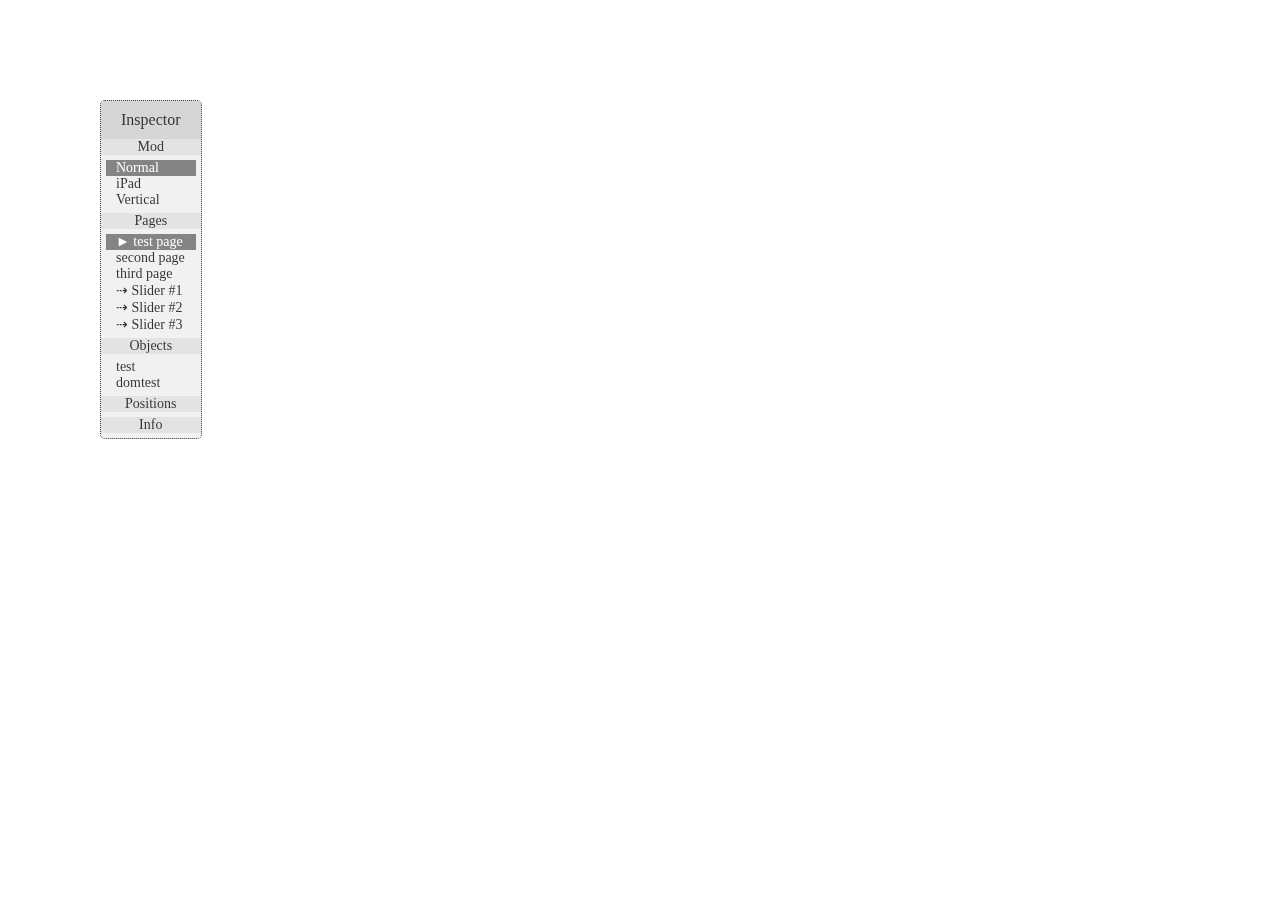
<file: d2.html>
<meta http-equiv="Content-Type" content="text/html; charset=UTF-8">
<meta name="viewport" content="width=device-width">
<html>
<head>
    <!-- import jquery library -->
    <title></title>
    <script src="jquery.js"></script>
    <script src="jquery.rotate.js"></script>
    <script src="jquery-ui-1.11.4/jquery-ui.min.js"></script>
    <script src="library.js"></script>
    <script src="meta.js"></script>
    <script src="configurator.js"></script>
    <script src="inspector.js"></script>
    <script src="manager.js"></script>
    <script src="slider.js"></script>
    <script src="page.js"></script>
    <script src="object.js"></script>
    <link href="jquery-ui-1.11.4/jquery-ui.min.css" rel="stylesheet" type="text/css">
    <link href="keynote.css" rel="stylesheet" type="text/css">
    <link href="object.css" rel="stylesheet" type="text/css">
    <link href="inspector.css" rel="stylesheet" type="text/css">
    <script>

        // create meta and manager objects
        var meta = new meta();
        var manager = new manager();
        manager.mods = ["iPad", "Vertical"];

        // create objects
        var test = new object("test");
        test.newStates([{
            "position": "center",
            "alpha": 0
        }, {
            "position": "center",
            "shift": [0, 0, 0, 200],
            "alpha": 1,
            "func_complete": function(){
                console.log("hello world");
            }
        }, {
            "position": "center",
            "shift": [0, 0, 0, 100],
            "alpha": 1
        }]);
        test.auto_reset = false;

        var sliderStates = [
            {
                "position": "outer-right",
                "alpha": 1
            }, {
                "position": "center",
                "alpha": 1
            }, {
                "position": "outer-left",
                "alpha": 1
            }
        ];

        var testa = new object("testa", meta);
        testa.newStates(sliderStates);

        var testb = new object("testb", meta);
        testb.newStates(sliderStates);

        var testc = new object("testc", meta);
        testc.newStates(sliderStates);

        testa.default_exit_location = 2;
        testb.default_exit_location = 2;
        testc.default_exit_location = 2;

        var domtest = new object("domtest", meta);
        domtest.add_state(100, 100, 10, 100, 1);
        domtest.add_state(100, -100, 10, 100, 1);
        domtest.auto_reset = false;

        var test2 = new object("test2", meta);
        test2.add_state(50, 0, 100, 10, 0);
        test2.add_state(50, 0, 50, 220, 1);
        test2.add_easing(1, "easeOutElastic");
        test2.add_state(50, 0, 0, -10, 0);
        test2.default_exit_location = 2;

        var imgtestSize = [100, -40, 100, -40];

        var imgtest = new object("test3", meta);
        imgtest.newStates([{
            "position": "outer-left",
            "size": imgtestSize,
            "alpha": 1
        },{
            "position": "center",
            "size": imgtestSize,
            "alpha": 1
        },{
            "position": [25, 0, 25, 0],
            "size": [50, -40, 50, -40],
            "alpha": 0,
            "rotate": 180
        }]);
        imgtest.modState({
            "index": 1,
            "mod": 0,
            "size": [50, -40, 50, -40]
        });
        imgtest.modStates([{
            "mod": 1,
            "size": "fullscreen"
        }, {
            "mod": 1,
            "size": "fullscreen"
        }]);
        imgtest.auto_reset = false;
        imgtest.set_z_index(-1);
        imgtest.set_image_scale_mode("cover");

        // create pages
        var page1 = new page('test page', true);
        var page1_callback = function() {
            console.log("Page Loaded");
        };
        page1.addObjects([
            {
                "object": test,
                "state": 1,
                "interval": 1000,
                "duration": 1000
            },
                [domtest, 1, 1000, 1000]
        ]);

        var page2 = new page('second page', true);
        page2.add(test, 2, 500, 1000);
        page2.add(test2, 1, 1000, 1000);
        page2.add(imgtest, 1, 0, 1000);

        var page3 = new page('third page', true);
        page3.add(imgtest, 2, 0, 1000);
        page3.add(imgtest, 2, 1000, 1000);
        page3.add_callback("animation_complete", page1_callback);


        // slider
        pages1 = new page("Slider #1", false);
        pages1.add(testa, 1, 1000, 1000);
        pages1.add(domtest, 1, 1000, 1000);

        pages2 = new page("Slider #2", false);
        pages2.add(testb, 1, 1000, 1000);
        pages2.add(domtest, 1, 1000, 1000);

        pages3 = new page("Slider #3", false);
        pages3.add(testc, 1, 1000, 1000);
        pages3.add(domtest, 1, 1000, 1000);

        pages1.add(testa, 1, 2500, 1000);
        pages2.add(testb, 1, 2500, 1000);
        pages3.add(testc, 1, 2500, 1000);

        pages1.add_callback("animation_complete", page1_callback);

        testslider = new slider(manager);
        testslider.add(pages1);
        testslider.add(pages2);
        testslider.add(pages3);

        testslider.set_intro(page1);
        testslider.callback = function (id) {
            //console.log("id: "+ id);
        };

        // create inspector
        var inspector = new inspector(manager);

        // create listener
        $(window).resize(function(){
            meta.update();
            manager.refresh();
        });

        $(window).load(function(){
            inspector.enable("body");
            test.init("body", "<div>HELLO</div>");
            testa.init("body", "HELLOPAGE1");
            testb.init("body", "HELLOPAGE2");
            testc.init("body", "HELLOPAGE3");
            test2.init("body", "<div>WORLD</div>");
            imgtest.init_with_image("body", "img/test.jpg");

            manager.autoInitObjects();

            testslider.init();

            manager.goto_page(0);

        });
    </script>
</head>
<body>
<div id="domtest">
    <img src="img/icon.png">
    <p>Hello World</p>
</div>
</body>
</html>
</file>
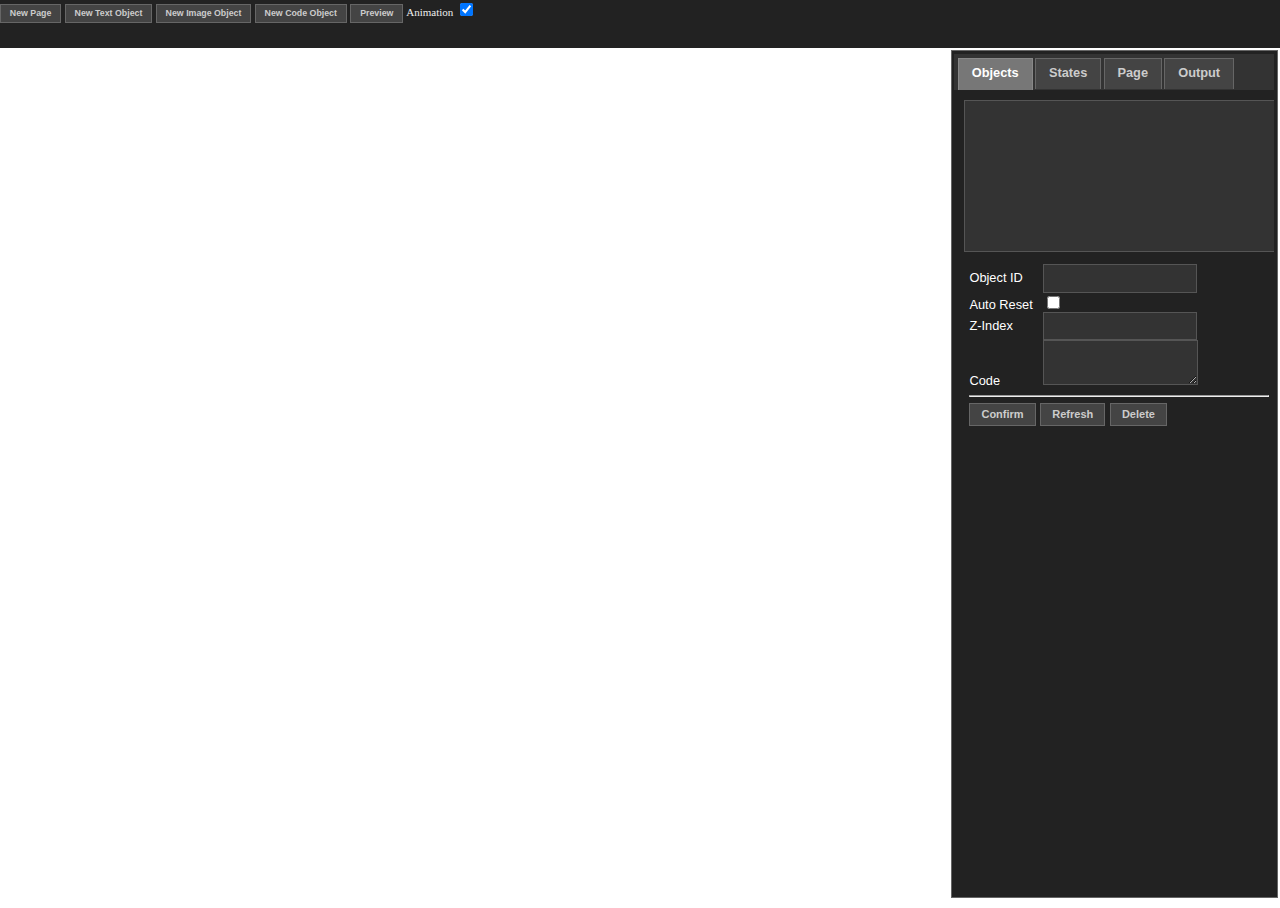
<file: editor.html>
<html>
    <head>
        <script src="jquery.js"></script>
        <script src="jquery.rotate.js"></script>
        <script src="jquery-ui-1.11.4/jquery-ui.min.js"></script>
        <script src="library.js"></script>
        <script src="inspector.js"></script>
        <script src="editor.js"></script>
        <script src="editor_inspector.js"></script>
        <link href="jquery-ui-1.11.4/jquery-ui.min.css" rel="stylesheet" type="text/css">
        <link href="editor.css" rel="stylesheet" type="text/css">
        <title>Keynote.js</title>
    </head>
    <body> 
        <!-- Menu Bar -->
        <div id="menu_bar">
            <button class="menu_bar_button uibutton" id="new_page">New Page</button>
            <button class="menu_bar_button uibutton" id="new_text_obj">New Text Object</button>
            <button class="menu_bar_button uibutton" id="new_image_obj">New Image Object</button>
            <button class="menu_bar_button uibutton" id="new_code_obj">New Code Object</button>
            <button class="menu_bar_button uibutton" id="preview_this_page">Preview</button>
            
            <label for="animation_enabled_input">Animation</label>
            <input id="animation_enabled_input" checked="checked" type="checkbox">
            
            <div id="message_panel"></div>
        </div>
        <table id="content_frame"><tr>
            <td id="preview_frame">
                <iframe id="preview" src="templates/default.html"></iframe>
            </td>
            <td id="inspector_frame">
                <ul>
                    <li><a href="#objects_panel">Objects</a></li>
                    <li><a href="#state_panel">States</a></li>
                    <li><a href="#page_panel">Page</a></li>
                    <li><a href="#output">Output</a></li>
                </ul>
       <!-- Inspector -->
                <div class="inspector_panel" id="objects_panel">
                    <div id="objects_selector" class="selector">
                        <ul id="object_list">
                        </ul>
                    </div>
                    <ul id="objects_form" class="options">
                        <li>
                            <input class="index" id="object_id" type="text">
                        </li>
                        <li>
                            <label for="object_name_input">Object ID</label>
                            <input id="object_name_input" type="text">
                        </li>
                        <li>
                            <label for="auto_reset_input">Auto Reset</label>
                            <input id="auto_reset_input" type="checkbox">
                        </li>
                        <li>
                            <label for="z_index_input">Z-Index</label>
                            <input id="z_index_input" type="number">
                        </li>
                        <li>
                            <label for="object_code_input">Code</label>
                            <textarea id="object_code_input"></textarea>
                        </li>
                        <hr/>
                        <button class="uibutton" id="confirm_object_changes">Confirm</button>
                        <button class="uibutton" id="refresh_object_list">Refresh</button>
                        <button class="uibutton" id="delete_object">Delete</button>
                    </ul>
                </div>
                
                <div class="inspector_panel" id="state_panel">
                    <div id="object_state_selector" class="selector">
                        <ul id="object_state_list">
                        </ul>
                    </div>
                    <ul id="states_form" class="options">
                        <li>
                            <input class="index" id="state_id" type="text">
                        </li>
                        <li>
                            <label for="x_percent_input">X%</label>
                            <input id="x_percent_input" min="-50" max="150" step="10" type="number">
                        </li>
                        <li>
                            <label for="x_delta_input">+X px</label>
                            <input id="x_delta_input" step="50" type="number">
                        </li>
                        <li>
                            <label for="y_percent_input">Y%</label>
                            <input id="y_percent_input" min="-50" max="150" step="10" type="number">
                        </li>
                        <li>
                            <label for="y_delta_input">+Y px</label>
                            <input id="y_delta_input" step="50" type="number">
                        </li>
                        <hr>
                        <li>
                            <label for="alpha_input">Alpha</label>
                            <input id="alpha_input" min="0" max="1" step="0.01" type="range">
                            <input id="alpha_input_display" min="0" max="1" step="0.1" type="number">
                        </li>
                    </ul>
                    <hr>
                    <div class="optional panel" id="size_panel">
                        <h3>Size</h3>
                        <div>
                        <ul class="options">
                            <li>
                                <input id="size_enabled_input" class="enabler" type="checkbox">
                            </li>
                            <li>
                                <label for="width_percent_input">Width:</label>
                                <input id="width_percent_input" min="0" max="150" step="10" type="number">
                                <label for="width_delta_input">% + </label>
                                <input class="pixel" id="width_delta_input" step="50" type="number">
								<span>px</span>
                            </li>
                            <li>
                                <label for="height_percent_input">Height:</label>
                                <input id="height_percent_input" min="0" max="150" step="10" type="number">
                                <label for="height_delta_input">% + </label>
                                <input class="pixel" id="height_delta_input" step="50" type="number">
								<span>px</span>
                            </li>
                        </ul>
                        </div>
                    </div>
                    <hr>
                    <div class="optional panel" id="rotate_panel">
                        <h3>Rotate</h3>
                        <div>
                            <ul class="options">
                                <li>
                                    <input id="rotate_enabled_input" class="enabler" type="checkbox">
                                </li>
                                <li>
                                    <label for="angle_input">Rotate</label>
                                    <input id="angle_input" min="-3600" max="3600" step="30" type="number">
                                </li>
                            </ul>
                        </div>
                    </div>
                    <hr>
                    <div class="optional panel" id="easing_panel">
                        <h3>Easing</h3>
                        <div>
                            <ul class="options">
                                <li>
                                    <input id="easing_enabled_input" class="enabler" type="checkbox">
                                </li>
                                <li>
                                    <label for="easing_input">Easing</label>
                                    <select class="uiselect" id="easing_input">
                                        <option value="linear">Linear</option>
                                        <option value="swing">Swing</option>
                                        <option value="easeInQuad">Ease In Quad</option>
                                        <option value="easeOutQuad">Ease Out Quad</option>
                                        <option value="easeInOutQuad">Ease In Out Quad</option>
                                        <option value="easeInCubic">Ease In Cubic</option>
                                        <option value="easeOutCubic">Ease Out Cubic</option>
                                        <option value="easeInOutCubic">Ease In Out Cubic</option>
                                        <option value="easeInQuart">Ease In Quart</option>
                                        <option value="easeOutQuart">Ease Out Quart</option>
                                        <option value="easeInOutQuart">Ease In Out Quart</option>
                                        <option value="easeInQuint">Ease In Quint</option>
                                        <option value="easeOutQuint">Ease Out Quint</option>
                                        <option value="easeInOutQuint">Ease In Out Quint</option>
                                        <option value="easeInExpo">Ease In Expo</option>
                                        <option value="easeOutExpo">Ease Out Expo</option>
                                        <option value="easeInOutExpo">Ease In Out Expo</option>
                                        <option value="easeInSine">Ease In Sine</option>
                                        <option value="easeOutSine">Ease Out Sine</option>
                                        <option value="easeInOutSine">Ease In Out Sine</option>
                                        <option value="easeInCirc">Ease In Circ</option>
                                        <option value="easeOutCirc">Ease Out Circ</option>
                                        <option value="easeInOutCirc">Ease In Out Circ</option>
                                        <option value="easeInElastic">Ease In Elastic</option>
                                        <option value="easeOutElastic">Ease Out Elastic</option>
                                        <option value="easeInOutElastic">Ease In Out Elastic</option>
                                        <option value="easeInBack">Ease In Back</option>
                                        <option value="easeOutBack">Ease Out Back</option>
                                        <option value="easeInOutBack">Ease In Out Back</option>
                                        <option value="easeInBounce">Ease In Bounce</option>
                                        <option value="easeOutBounce">Ease Out Bounce</option>
                                        <option value="easeInOutBounce">Ease In Out Bounce</option>
                                    </select>
                                </li>
                            </ul>
                        </div>
                    </div>
                    <hr>
                    <ul class="options">
                        <button class="menu_bar_button uibutton" id="new_state">New State</button>
                        <button class="uibutton" id="confirm_state_changes">Confirm</button>
                        <button class="uibutton" id="delete_state">Delete</button>
                    </ul>
                </div>
                
                <div class="inspector_panel" id="page_panel">
                    <div id="page_selector" class="selector">
                        <ul id="page_list">
                        </ul>
                    </div>
                    <ul id="pages_form"  class="options">
                        <input class="index" id="page_id" type="text">
                        <li>
                            <label for="page_name_input">Page Name</label>
                            <input id="page_name_input" type="text">
                        </li>
                    </ul>
                        <hr>
                        <button class="uibutton" id="confirm_page_changes">Confirm</button>
                        <button class="uibutton" id="delete_page">Delete</button>
                        <hr>
                    <ul id="pages_states_form" class="options">
                        <li>
                            <div id="page_state" class="selector">
                                <ul id="page_state_list">
                                </ul>
                            </div>
                        </li>
                        <input class="index" id="page_state_id" type="text">
                        <li>
                            <label for="object_selector">Object</label>
                            <select class="uiselect" id="object_selector"></select>
                            <select class="uiselect" id="object_state_select"></select>
                        </li>
                        <li>
                            <label for="object_interval_input">Interval</label>
                            <input id="object_interval_input" min="0" step="200" type="number">
                        </li>
                        <li>
                            <label for="object_duration_input">Duration</label>
                            <input id="object_duration_input" min="0" step="200" type="number">
                        </li>
                    </ul>
                        <hr>
                        <button class="uibutton" id="confirm_page_state_changes">Confirm</button>
                        <button class="uibutton" id="confirm_page_state_insert">Insert</button>
                        <button class="uibutton" id="delete_page_state">Delete</button>
                </div>
                
                <div class="inspector_panel" id="output">
                    <button class="uibutton" id="output_refresh">Refresh</button>
                    <button class="uibutton" id="output_copy">Copy to Clipboard</button>
                    <textarea id="output_textarea">
                    </textarea>
                </div>
            </td>
        </tr></table>
        <div id="dialog_window" class="hidden"></div>
    </body>
</html>
</file>
<file: keynote.css>
body{
    overflow: hidden;
}
</file>
<file: object.css>
.object {
    position: absolute;
    overflow: hidden;
}
</file>
<file: inspector.css>
.inspector_box{
    position: fixed;
    z-index: 255;
    background-color: #eeeeee;
    border-radius: 5px;
    border: dotted 1px black;
    opacity: 0.8;
    overflow: hidden;
	top: 100px;
	left: 100px;
}

#inspector .inspector_title label{
    display: block;
    padding: 10px 20px;
    background-color: #cccccc;
    cursor: move;
    text-align: center;
}

#inspector .section_title{
    display: block;
    text-align: center;
    margin-top: 0px;
    background-color: #dddddd;
    font-size: 14px;
}

#inspector ul{
    padding-left: 0px;
    margin: 5px;
}

#inspector li{
    padding: 0px 10px;
    list-style: none;
    cursor: default;
    font-size: 14px;
}

#inspector .selected{
    background-color: #666666;
    color: #ffffff;
}

.selected_object{
    outline: dotted red 2px;
}
</file>
<file: editor.css>
html, body{
    margin: 0px;
    font-size: 11px;
}

ul{
    list-style: none;
    padding-left: 10px;
}

.hidden {
    display: none;
}

.ui-widget {
    font-size: 80%;
}

#menu_bar{
    width: 100%;
    height: 48px;
    background: #222222;
    color: #eeeeee;
}

#content_frame{
    width: 100%;
    height: calc(100% - 48px);
}

#preview_frame{
    width: calc(100% - 320px);
    height: 100%;
}

#preview{
    width: 100%;
    height: 100%;
    border: 0px;
}

#inspector_frame{
    width: 320px;
    height: 100%;
    background: #222222;
    vertical-align: top;
}

.optional.panel .enabler,
input.index{
    background: red !important;
	display: none;
}

.inspector_panel{
    overflow-x: hidden;
    overflow-y: scroll;
    height: calc(100% - 32px);
}

.inspector_panel label{
    width: 70px;
    display: inline-block;
}

.inspector_panel .pixel{
	width: 50px;
}

input[type=text], input[type=number], input[type=checkbox], textarea, select{
    background: #333333;
    color: #eeeeee;
    border: solid 1px #555555;
    padding: 5px;
    line-height: 1.5;
}

input[type=text]:hover, input[type=number]:hover, textarea:hover {
    background: #444444;
}

.selector{
    padding: 0px;
    margin: 5px;
    background: #333333;
    border: #555555 solid 1px;
    width: 100%;
    height: 150px;
    overflow-y: scroll;
}

.selector ul{
    padding: 0px;
    margin: 0px;
}

.selector li{
    padding: 3px;
    border-bottom: dotted rgba(255, 255, 255, 0.5) 1px;
    cursor: default;
}

.selected{
    background: #eeeeee;
    color: #222222;
}
</file>
